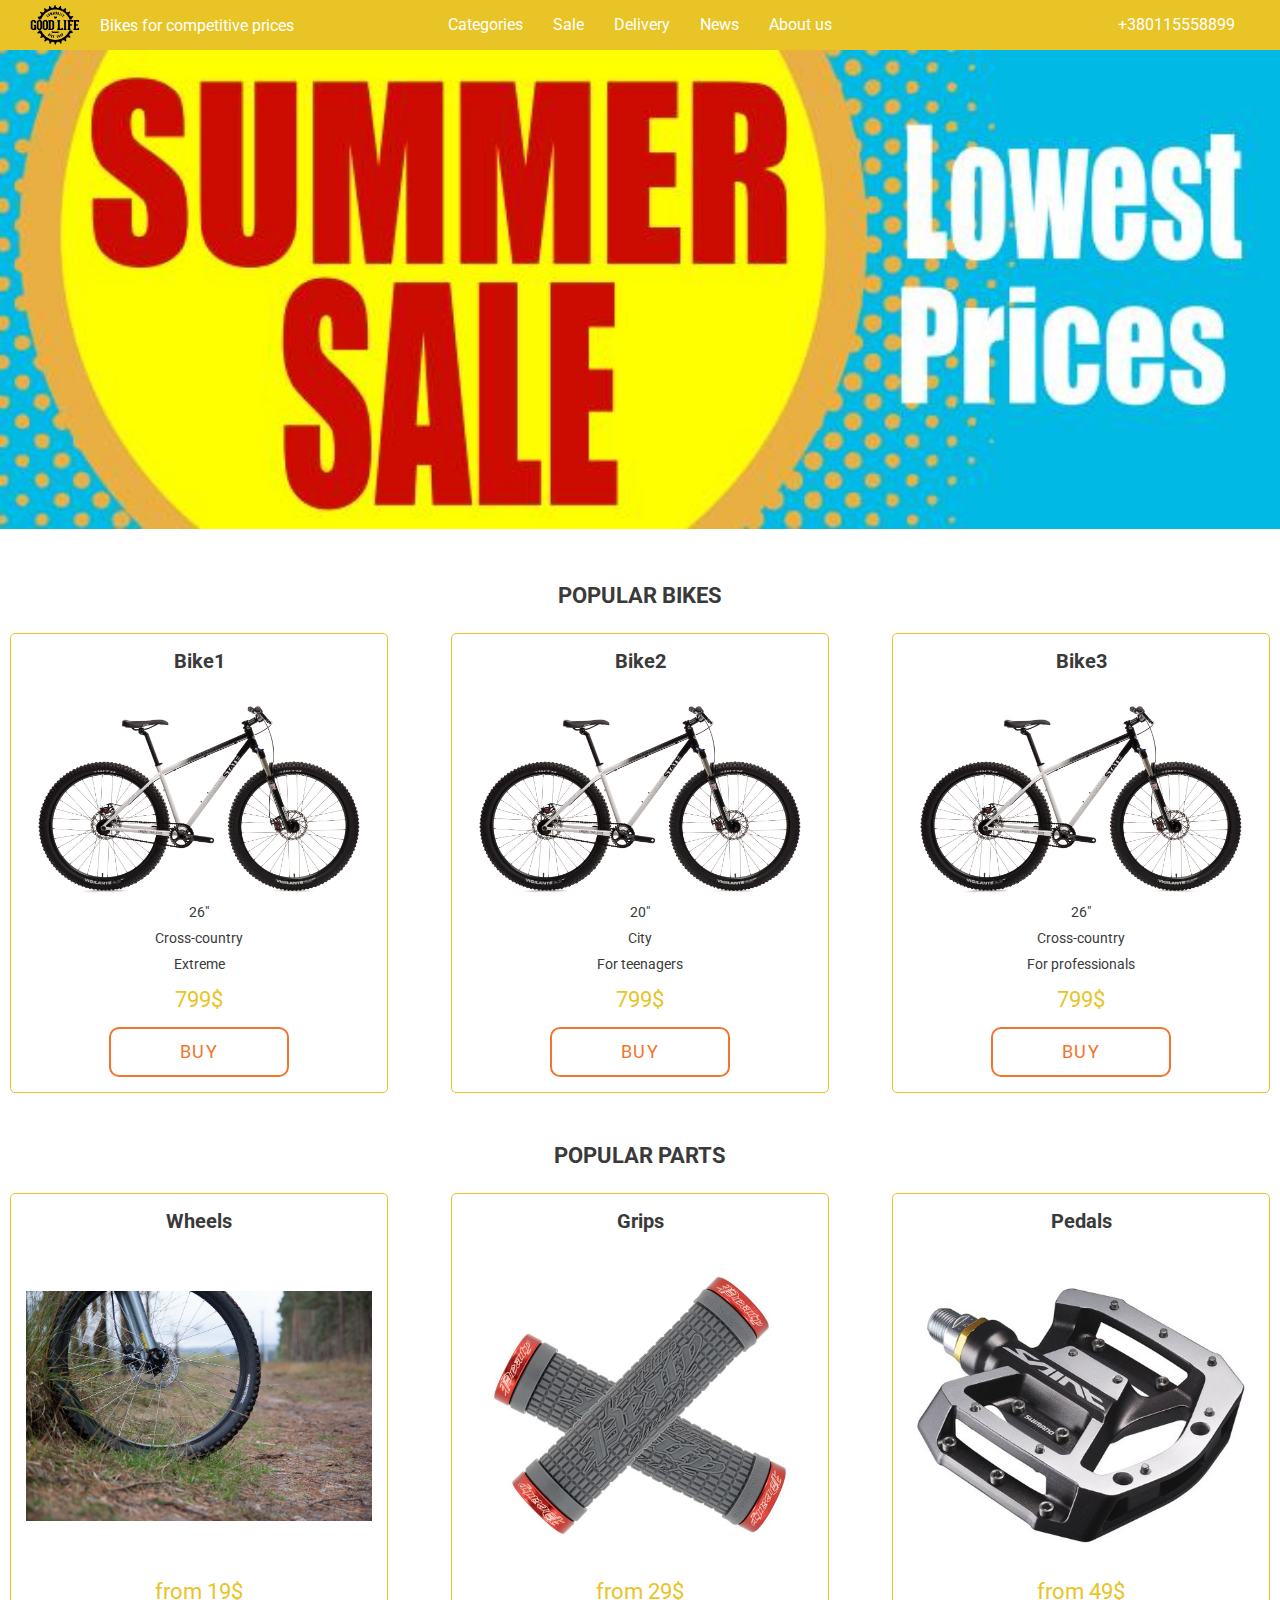
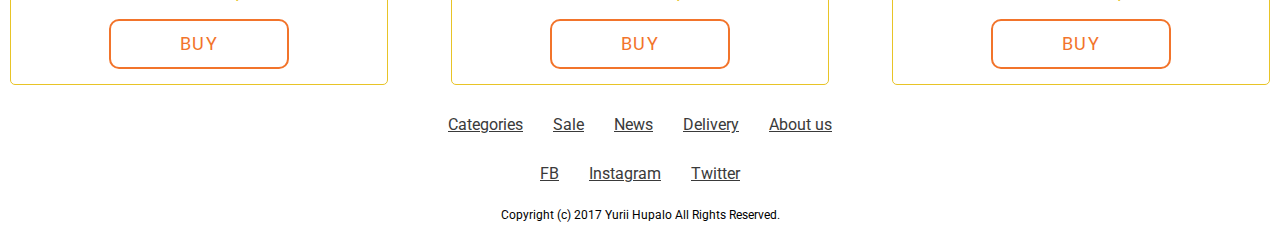
<file: index.html>
<!DOCTYPE html>
<html>

<head>
  <meta charset="utf-8">
  <link href="https://fonts.googleapis.com/css?family=Roboto:400,700" rel="stylesheet">
  <link rel="stylesheet" href="./css/main.css">
  <title>Bike shop</title>
</head>

<body>
  <header class="header">
    <section class="header__top">
      <div class="header__left">
        <a class="header__logo-link" href="/"><img class="header__logo" src="./img/logo.png" alt=""></a>
        <p class="header__text header__slogan">Bikes for competitive prices</p>
      </div>
      <ul class="header__menu">
        <li class="header__menu-item"><a class="header__link header__text" href="#">Categories</a></li>
        <li class="header__menu-item"><a class="header__link header__text" href="#">Sale</a></li>
        <li class="header__menu-item"><a class="header__link header__text" href="#">Delivery</a></li>
        <li class="header__menu-item"><a class="header__link header__text" href="#">News</a></li>
        <li class="header__menu-item"><a class="header__link header__text" href="#">About us</a></li>
      </ul>
      <div class="header__right">
        <a href="tel:+380115558899" class="header__text header__link header__contact">+380115558899</a>
      </div>
    </section>
  </header>
  <main class="main">
    <aside class="banner">
      <a class="banner__link" href="#"><img class="banner__image" src="./img/sale-banner.jpg" alt=""></a>

    </aside>
    <article class="main__content">
      <section class="section popular">
        <h2 class="section-title">Popular bikes</h2>
        <ul class="popular__list">
          <li class="popular__item">
            <p class="popular__name">Bike1</p>
            <img class="popular__image" src="./img/bike.jpg" alt="Cross country" />
            <ul class="popular__quick">
              <li class="popular__quick-item">26"</li>
              <li class="popular__quick-item">Cross-country</li>
              <li class="popular__quick-item">Extreme</li>
            </ul>
            <p class="popular__price">799$</p>
            <a class="popular__buy" href="#">Buy</a>
          </li>
          <li class="popular__item">
            <p class="popular__name">Bike2</p>
            <img class="popular__image" src="./img/bike.jpg" alt="Cross country" />
            <ul class="popular__quick">
              <li class="popular__quick-item">20"</li>
              <li class="popular__quick-item">City</li>
              <li class="popular__quick-item">For teenagers</li>
            </ul>
            <p class="popular__price">799$</p>
            <a class="popular__buy" href="#">Buy</a>
          </li>
          <li class="popular__item">
            <p class="popular__name">Bike3</p>
            <img class="popular__image" src="./img/bike.jpg" alt="Cross country" />
            <ul class="popular__quick">
              <li class="popular__quick-item">26"</li>
              <li class="popular__quick-item">Cross-country</li>
              <li class="popular__quick-item">For professionals</li>
            </ul>
            <p class="popular__price">799$</p>
            <a class="popular__buy" href="#">Buy</a>
          </li>
        </ul>
      </section>
      <section class="section parts">
        <h2 class="section-title">Popular parts</h2>
        <ul class="popular__list">
          <li class="popular__item">
            <p class="popular__name">Wheels</p>
            <img class="popular__image" src="./img/wheels.jpg" alt="Cross country" />
            <p class="popular__price">from 19$</p>
            <a class="popular__buy" href="#">Buy</a>
          </li>
          <li class="popular__item">
            <p class="popular__name">Grips</p>
            <img class="popular__image" src="./img/grips.jpg" alt="Cross country" />
            <p class="popular__price">from 29$</p>
            <a class="popular__buy" href="#">Buy</a>
          </li>
          <li class="popular__item">
            <p class="popular__name">Pedals</p>
            <img class="popular__image" src="./img/pedals.jpg" alt="Cross country" />
            <p class="popular__price">from 49$</p>
            <a class="popular__buy" href="#">Buy</a>
          </li>
        </ul>
      </section>
    </article>
  </main>
  <footer class="footer">
    <nav class="footer__menu">
      <a href="#" class="footer__menu-item">Categories</a>
      <a href="#" class="footer__menu-item">Sale</a>
      <a href="#" class="footer__menu-item">News</a>
      <a href="#" class="footer__menu-item">Delivery</a>
      <a href="#" class="footer__menu-item">About us</a>
    </nav>
    <nav class="footer__socials">
      <a class="footer__socials-link" href="#">FB</a>
      <a class="footer__socials-link" href="#">Instagram</a>
      <a class="footer__socials-link" href="#">Twitter</a>
    </nav>
    <p class="footer__copy">Copyright (c) 2017 Yurii Hupalo All Rights Reserved.</p>
  </footer>
</body>

</html>
</file>
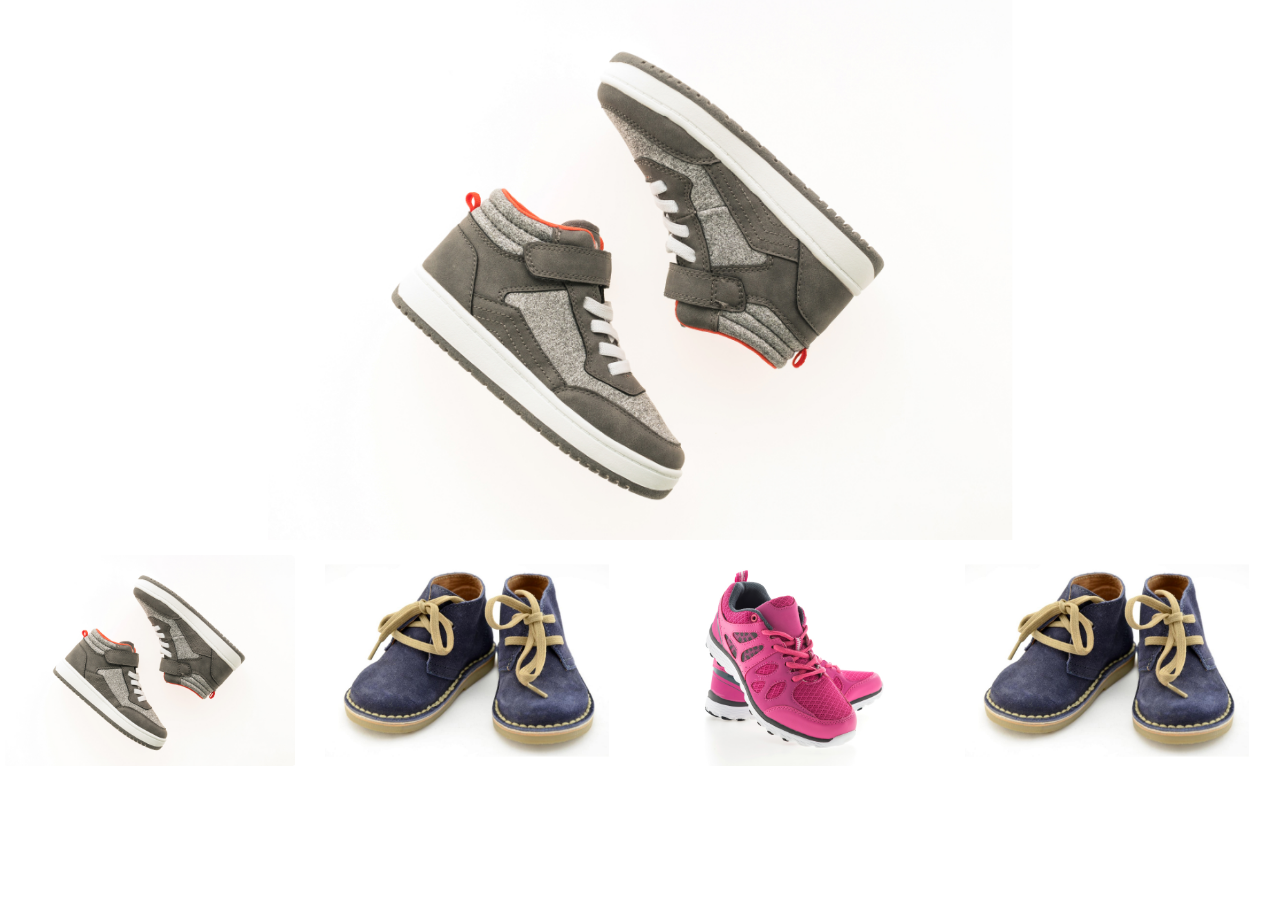
<file: gallery.html>
<!DOCTYPE html>
<html>
  <head>
    <meta charset="utf-8">
    <title>Gallery</title>
    <link href="https://fonts.googleapis.com/css?family=Roboto:400,500,700" rel="stylesheet">
    <link rel="stylesheet" href="./css/main.css">
  </head>
  <body>
    <main class="gallery">
      <section class="slider">
        <div class="row slider__row">
          <div class="slider__image-wrapper">
            <img class="slider__image" src="./img/gallery/1.jpg" alt="" />
          </div>
          <div class="slider__image-wrapper">
            <img class="slider__image" src="./img/gallery/2.jpg" alt="" />
          </div>
          <div class="slider__image-wrapper">
            <img class="slider__image" src="./img/gallery/3.jpg" alt="" />
          </div>
          <div class="slider__image-wrapper">
            <img class="slider__image" src="./img/gallery/2.jpg" alt="" />
          </div>
          <div class="slider__image-wrapper slider__image-wrapper_cloned">
            <img class="slider__image" src="./img/gallery/1.jpg" alt="" />
          </div>
        </div>
      </section>
      <section class="row thumbs">
        <div class="thumbs__image-wrapper">
          <div class="thumbs__overlay">
            <p class="thumbs__text">Only <span class="thumbs__price">49$</span></p>
            <a class="thumbs__link" href="#">Shop now</a>
          </div>
          <img class="thumbs__image" src="./img/gallery/1.jpg" alt="" />
        </div>
        <div class="thumbs__image-wrapper">
          <div class="thumbs__overlay">
            <p class="thumbs__text">Only <span class="thumbs__price">49$</span></p>
            <a class="thumbs__link" href="#">Shop now</a>
          </div>
          <img class="thumbs__image" src="./img/gallery/2.jpg" alt="" />
        </div>
        <div class="thumbs__image-wrapper">
          <div class="thumbs__overlay">
            <p class="thumbs__text">Only <span class="thumbs__price">49$</span></p>
            <a class="thumbs__link" href="#">Shop now</a>
          </div>
          <img class="thumbs__image" src="./img/gallery/3.jpg" alt="" />
        </div>
        <div class="thumbs__image-wrapper">
          <div class="thumbs__overlay">
            <p class="thumbs__text">Only <span class="thumbs__price">49$</span></p>
            <a class="thumbs__link" href="#">Shop now</a>
          </div>
          <img class="thumbs__image" src="./img/gallery/2.jpg" alt="" />
        </div>
      </section>
    </main>
  </body>
</html>
</file>
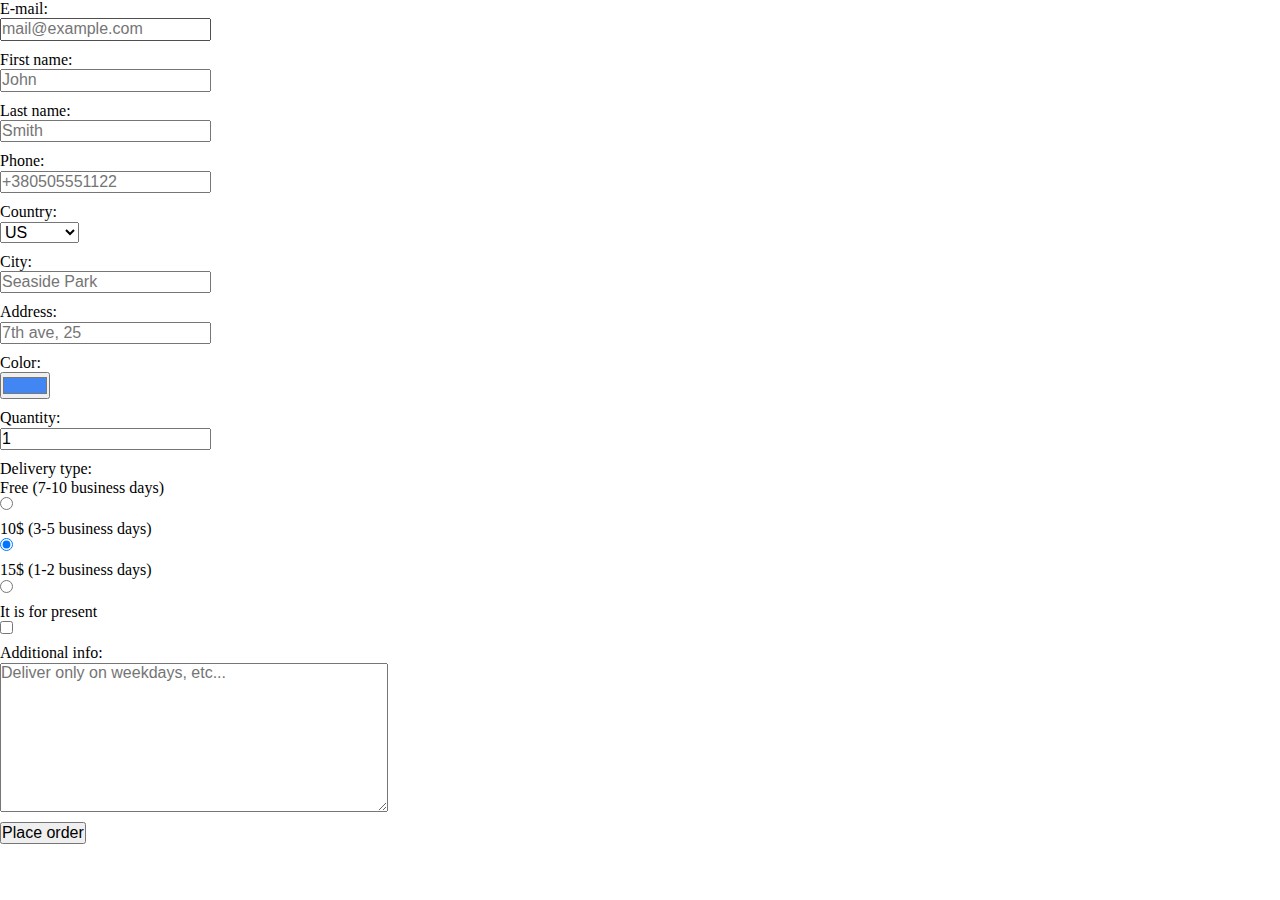
<file: order.html>
<!DOCTYPE html>
<html>
  <head>
    <meta charset="utf-8">
    <title>Order form</title>
    <link rel="stylesheet" href="./css/main.css" />
    <style media="screen">
    input, select, textarea {
      display: block;
      margin-bottom: 10px;
    }
    </style>
  </head>
  <body>
    <form method="post" name="order">
      <label for="email">E-mail: </label>
      <input id="email" type="email" name="email" value="" placeholder="mail@example.com" pattern="([A-Za-z0-9])+\w@(([A-Za-z0-9])\w+\.)+[a-z]{2,3}" required>
      <label for="name">First name: </label>
      <input id="name" type="text" name="first" value="" placeholder="John" required>
      <label for="last">Last name: </label>
      <input id="last" type="text" name="last" value="" placeholder="Smith" required>
      <label for="phone">Phone: </label>
      <input id="phone" type="email" name="phone" value="" placeholder="+380505551122" required>
      <label for="country">Country: </label>
      <select id="country">
        <option value="US">US</option>
        <option value="Canada">Canada</option>
      </select>
      <label for="city">City: </label>
      <input id="city" type="text" name="city" value="" placeholder="Seaside Park" required>
      <label for="address">Address: </label>
      <input id="address" type="text" name="address" value="" placeholder="7th ave, 25" required>
      <label for="color">Color: </label>
      <input id="color" type="color" name="color" value="#4286f4">
      <label for="quantity">Quantity: </label>
      <input id="quantity" type="number" name="quantity" value="1" required>
      <p>Delivery type: </p>
      <label class="form__label form__label_free" for="d1">Free (7-10 business days)</label>
      <input id="d1" type="radio" name="delivery" value="Free" >
      <label class="form__label form__label_cheap" for="d2">10$ (3-5 business days)</label>
      <input id="d2" type="radio" name="delivery" value="10$" checked>
      <label class="form__label form__label_cost" for="d3">15$ (1-2 business days)</label>
      <input id="d3" type="radio" name="delivery" value="15$" >
      <label for="present">It is for present</label>
      <input id="present" type="checkbox" name="present" value="">
      <label for="notes">Additional info:</label>
      <textarea id="notes" name="name" rows="8" cols="40" placeholder="Deliver only on weekdays, etc..."></textarea>
      <input type="submit" name="submit" value="Place order">
    </form>
  </body>
</html>
</file>
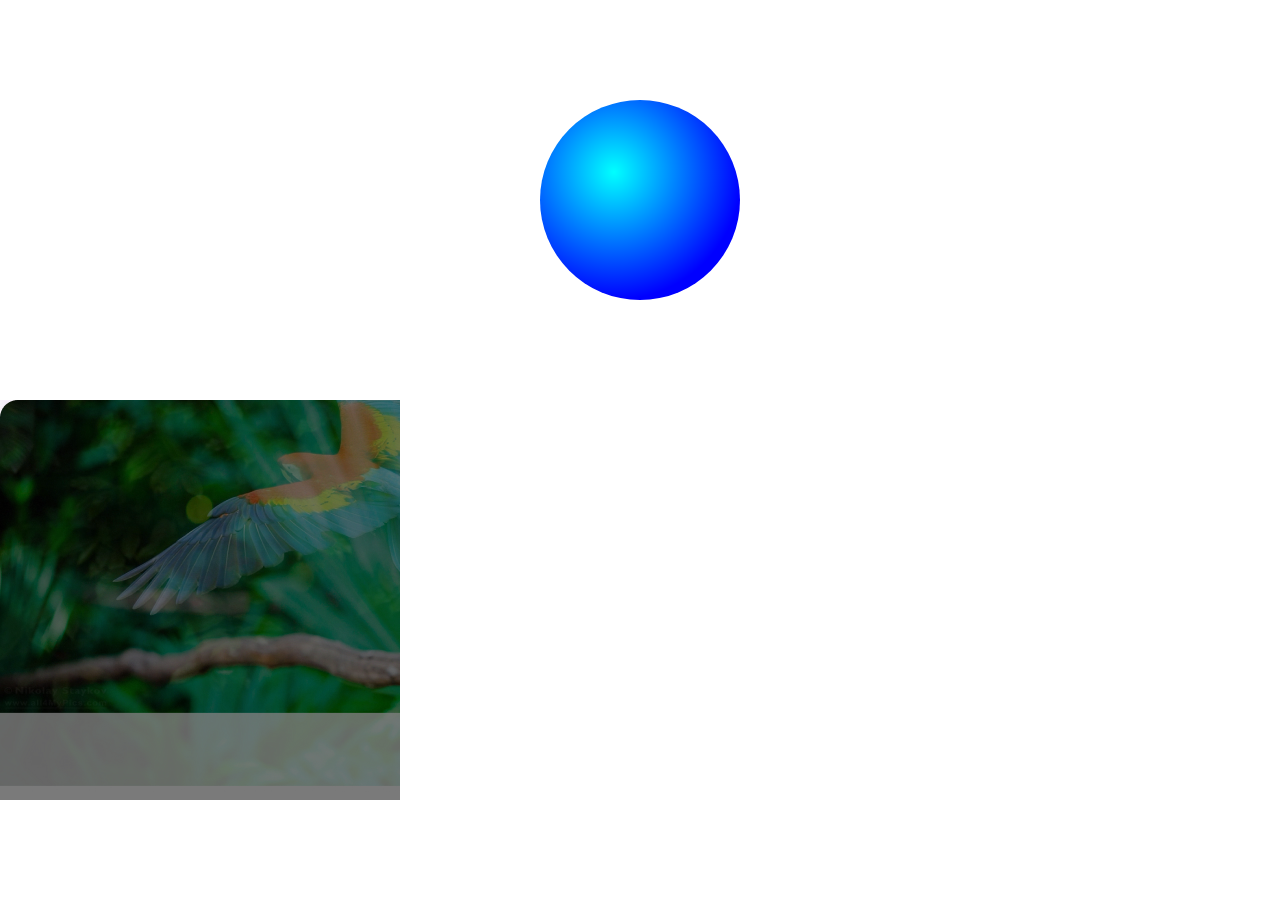
<file: task4.html>
<!DOCTYPE html>
<html>

<head>
  <meta charset="utf-8">
  <link href="https://fonts.googleapis.com/css?family=Roboto:400,700" rel="stylesheet">
  <link rel="stylesheet" href="./css/main.css">
  <title>Task4</title>
</head>

<body>
  <div class="ball">

  </div>
  <div class="blend">

  </div>
</body>

</html>
</file>
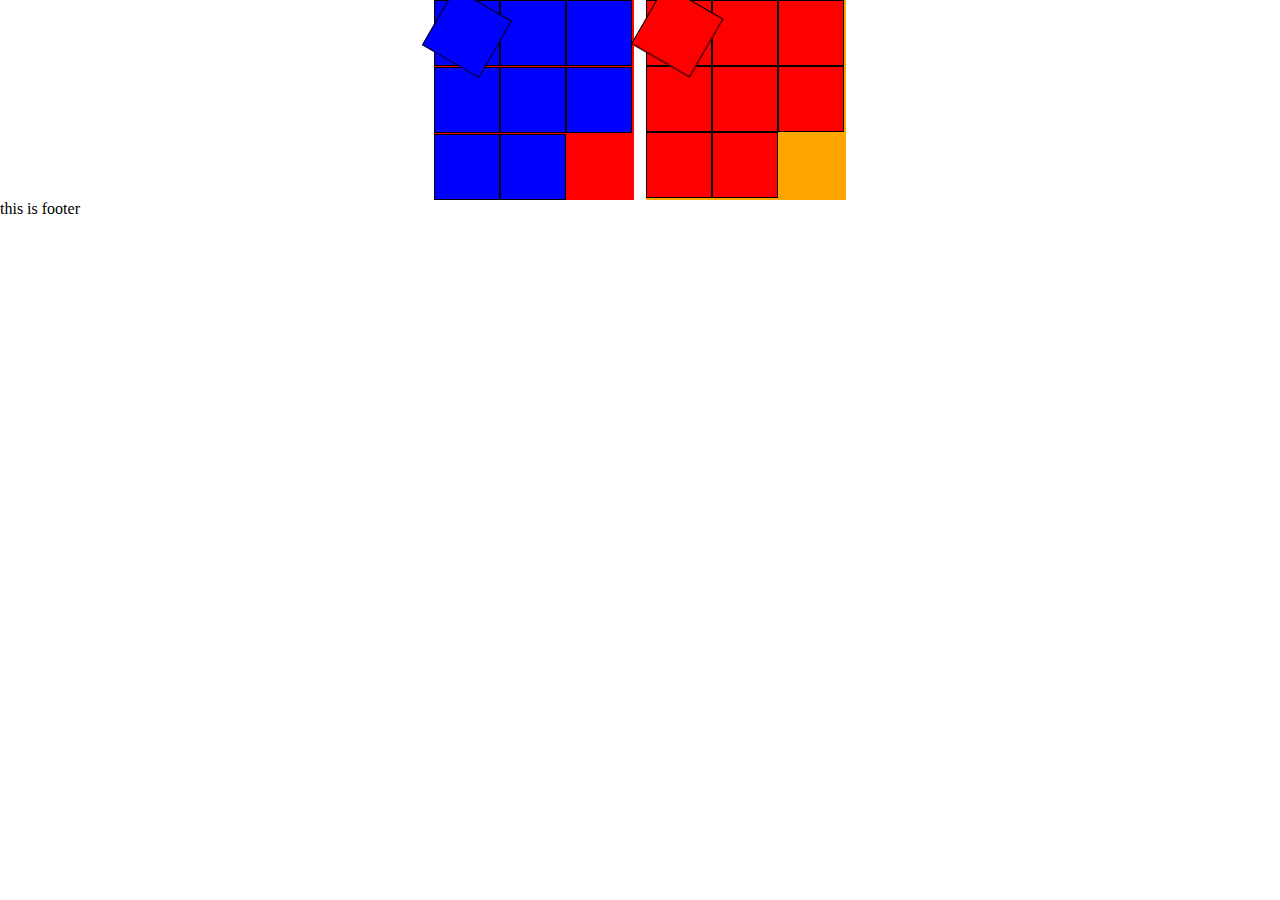
<file: task5.html>
<!DOCTYPE html>
<html>

<head>
  <meta charset="utf-8">
  <link href="https://fonts.googleapis.com/css?family=Roboto:400,700" rel="stylesheet">
  <link rel="stylesheet" href="./css/main.css">
  <meta name="viewport" content="width=device-width,initial-scale=1,maximum-scale=1,user-scalable=no">

  <title>Task5</title>
</head>

<body>
  <main class="container">
    <div class="block">
      <div class="block__inner">
      </div>
      <div class="block__inner">
      </div>
      <div class="block__inner">
      </div>
      <div class="block__inner">
      </div>
      <div class="block__inner">
      </div>
      <div class="block__inner">
      </div>
      <div class="block__inner">
      </div>
      <div class="block__inner">
      </div>
      <div class="block__inner">
      </div>
    </div>
    <div class="block2">
      <div class="block2__inner">
      </div>
      <div class="block2__inner">
      </div>
      <div class="block2__inner">
      </div>
      <div class="block2__inner">
      </div>
      <div class="block2__inner">
      </div>
      <div class="block2__inner">
      </div>
      <div class="block2__inner">
      </div>
      <div class="block2__inner">
      </div>
      <div class="block2__inner">
      </div>
    </div>
  </main>
  <footer class="footer">
    this is footer
  </footer>
</body>

</html>
</file>
<file: css/main.css>
/*! normalize.css v7.0.0 | MIT License | github.com/necolas/normalize.css */
/* Document
   ========================================================================== */
/**
 * 1. Correct the line height in all browsers.
 * 2. Prevent adjustments of font size after orientation changes in
 *    IE on Windows Phone and in iOS.
 */
html {
  line-height: 1.15;
  /* 1 */
  -ms-text-size-adjust: 100%;
  /* 2 */
  -webkit-text-size-adjust: 100%;
  /* 2 */ }

/* Sections
   ========================================================================== */
/**
 * Remove the margin in all browsers (opinionated).
 */
body {
  margin: 0; }

/**
 * Add the correct display in IE 9-.
 */
article,
aside,
footer,
header,
nav,
section {
  display: block; }

/**
 * Correct the font size and margin on `h1` elements within `section` and
 * `article` contexts in Chrome, Firefox, and Safari.
 */
h1 {
  font-size: 2em;
  margin: 0.67em 0; }

/* Grouping content
   ========================================================================== */
/**
 * Add the correct display in IE 9-.
 * 1. Add the correct display in IE.
 */
figcaption,
figure,
main {
  /* 1 */
  display: block; }

/**
 * Add the correct margin in IE 8.
 */
figure {
  margin: 1em 40px; }

/**
 * 1. Add the correct box sizing in Firefox.
 * 2. Show the overflow in Edge and IE.
 */
hr {
  -webkit-box-sizing: content-box;
          box-sizing: content-box;
  /* 1 */
  height: 0;
  /* 1 */
  overflow: visible;
  /* 2 */ }

/**
 * 1. Correct the inheritance and scaling of font size in all browsers.
 * 2. Correct the odd `em` font sizing in all browsers.
 */
pre {
  font-family: monospace, monospace;
  /* 1 */
  font-size: 1em;
  /* 2 */ }

/* Text-level semantics
   ========================================================================== */
/**
 * 1. Remove the gray background on active links in IE 10.
 * 2. Remove gaps in links underline in iOS 8+ and Safari 8+.
 */
a {
  background-color: transparent;
  /* 1 */
  -webkit-text-decoration-skip: objects;
  /* 2 */ }

/**
 * 1. Remove the bottom border in Chrome 57- and Firefox 39-.
 * 2. Add the correct text decoration in Chrome, Edge, IE, Opera, and Safari.
 */
abbr[title] {
  border-bottom: none;
  /* 1 */
  text-decoration: underline;
  /* 2 */
  -webkit-text-decoration: underline dotted;
          text-decoration: underline dotted;
  /* 2 */ }

/**
 * Prevent the duplicate application of `bolder` by the next rule in Safari 6.
 */
b,
strong {
  font-weight: inherit; }

/**
 * Add the correct font weight in Chrome, Edge, and Safari.
 */
b,
strong {
  font-weight: bolder; }

/**
 * 1. Correct the inheritance and scaling of font size in all browsers.
 * 2. Correct the odd `em` font sizing in all browsers.
 */
code,
kbd,
samp {
  font-family: monospace, monospace;
  /* 1 */
  font-size: 1em;
  /* 2 */ }

/**
 * Add the correct font style in Android 4.3-.
 */
dfn {
  font-style: italic; }

/**
 * Add the correct background and color in IE 9-.
 */
mark {
  background-color: #ff0;
  color: #000; }

/**
 * Add the correct font size in all browsers.
 */
small {
  font-size: 80%; }

/**
 * Prevent `sub` and `sup` elements from affecting the line height in
 * all browsers.
 */
sub,
sup {
  font-size: 75%;
  line-height: 0;
  position: relative;
  vertical-align: baseline; }

sub {
  bottom: -0.25em; }

sup {
  top: -0.5em; }

/* Embedded content
   ========================================================================== */
/**
 * Add the correct display in IE 9-.
 */
audio,
video {
  display: inline-block; }

/**
 * Add the correct display in iOS 4-7.
 */
audio:not([controls]) {
  display: none;
  height: 0; }

/**
 * Remove the border on images inside links in IE 10-.
 */
img {
  border-style: none; }

/**
 * Hide the overflow in IE.
 */
svg:not(:root) {
  overflow: hidden; }

/* Forms
   ========================================================================== */
/**
 * 1. Change the font styles in all browsers (opinionated).
 * 2. Remove the margin in Firefox and Safari.
 */
button,
input,
optgroup,
select,
textarea {
  font-family: sans-serif;
  /* 1 */
  font-size: 100%;
  /* 1 */
  line-height: 1.15;
  /* 1 */
  margin: 0;
  /* 2 */ }

/**
 * Show the overflow in IE.
 * 1. Show the overflow in Edge.
 */
button,
input {
  /* 1 */
  overflow: visible; }

/**
 * Remove the inheritance of text transform in Edge, Firefox, and IE.
 * 1. Remove the inheritance of text transform in Firefox.
 */
button,
select {
  /* 1 */
  text-transform: none; }

/**
 * 1. Prevent a WebKit bug where (2) destroys native `audio` and `video`
 *    controls in Android 4.
 * 2. Correct the inability to style clickable types in iOS and Safari.
 */
button,
html [type="button"],
[type="reset"],
[type="submit"] {
  -webkit-appearance: button;
  /* 2 */ }

/**
 * Remove the inner border and padding in Firefox.
 */
button::-moz-focus-inner,
[type="button"]::-moz-focus-inner,
[type="reset"]::-moz-focus-inner,
[type="submit"]::-moz-focus-inner {
  border-style: none;
  padding: 0; }

/**
 * Restore the focus styles unset by the previous rule.
 */
button:-moz-focusring,
[type="button"]:-moz-focusring,
[type="reset"]:-moz-focusring,
[type="submit"]:-moz-focusring {
  outline: 1px dotted ButtonText; }

/**
 * Correct the padding in Firefox.
 */
fieldset {
  padding: 0.35em 0.75em 0.625em; }

/**
 * 1. Correct the text wrapping in Edge and IE.
 * 2. Correct the color inheritance from `fieldset` elements in IE.
 * 3. Remove the padding so developers are not caught out when they zero out
 *    `fieldset` elements in all browsers.
 */
legend {
  -webkit-box-sizing: border-box;
          box-sizing: border-box;
  /* 1 */
  color: inherit;
  /* 2 */
  display: table;
  /* 1 */
  max-width: 100%;
  /* 1 */
  padding: 0;
  /* 3 */
  white-space: normal;
  /* 1 */ }

/**
 * 1. Add the correct display in IE 9-.
 * 2. Add the correct vertical alignment in Chrome, Firefox, and Opera.
 */
progress {
  display: inline-block;
  /* 1 */
  vertical-align: baseline;
  /* 2 */ }

/**
 * Remove the default vertical scrollbar in IE.
 */
textarea {
  overflow: auto; }

/**
 * 1. Add the correct box sizing in IE 10-.
 * 2. Remove the padding in IE 10-.
 */
[type="checkbox"],
[type="radio"] {
  -webkit-box-sizing: border-box;
          box-sizing: border-box;
  /* 1 */
  padding: 0;
  /* 2 */ }

/**
 * Correct the cursor style of increment and decrement buttons in Chrome.
 */
[type="number"]::-webkit-inner-spin-button,
[type="number"]::-webkit-outer-spin-button {
  height: auto; }

/**
 * 1. Correct the odd appearance in Chrome and Safari.
 * 2. Correct the outline style in Safari.
 */
[type="search"] {
  -webkit-appearance: textfield;
  /* 1 */
  outline-offset: -2px;
  /* 2 */ }

/**
 * Remove the inner padding and cancel buttons in Chrome and Safari on macOS.
 */
[type="search"]::-webkit-search-cancel-button,
[type="search"]::-webkit-search-decoration {
  -webkit-appearance: none; }

/**
 * 1. Correct the inability to style clickable types in iOS and Safari.
 * 2. Change font properties to `inherit` in Safari.
 */
::-webkit-file-upload-button {
  -webkit-appearance: button;
  /* 1 */
  font: inherit;
  /* 2 */ }

/* Interactive
   ========================================================================== */
/*
 * Add the correct display in IE 9-.
 * 1. Add the correct display in Edge, IE, and Firefox.
 */
details,
menu {
  display: block; }

/*
 * Add the correct display in all browsers.
 */
summary {
  display: list-item; }

/* Scripting
   ========================================================================== */
/**
 * Add the correct display in IE 9-.
 */
canvas {
  display: inline-block; }

/**
 * Add the correct display in IE.
 */
template {
  display: none; }

/* Hidden
   ========================================================================== */
/**
 * Add the correct display in IE 10-.
 */
[hidden] {
  display: none; }

* {
  -webkit-box-sizing: border-box;
          box-sizing: border-box;
  margin: 0;
  padding: 0; }

ul {
  list-style: none; }

.container {
  width: 1140px;
  margin: auto;
  max-width: 100%; }

.section {
  margin-top: 50px; }

.section-title {
  font: 700 22px "Roboto", sans-serif;
  text-align: center;
  color: #3a3a3a;
  text-transform: uppercase;
  margin-bottom: 25px; }

.banner {
  width: 100%; }

.banner__link {
  width: 100%;
  display: block; }

.banner__image {
  width: 100%; }

.main__content {
  padding: 0 10px; }

.popular__list {
  display: -webkit-box;
  display: -ms-flexbox;
  display: flex;
  -webkit-box-pack: justify;
      -ms-flex-pack: justify;
          justify-content: space-between; }

.popular__item {
  width: 30%;
  display: -webkit-box;
  display: -ms-flexbox;
  display: flex;
  -webkit-box-orient: vertical;
  -webkit-box-direction: normal;
      -ms-flex-direction: column;
          flex-direction: column;
  -webkit-box-pack: end;
      -ms-flex-pack: end;
          justify-content: flex-end;
  -webkit-box-align: center;
      -ms-flex-align: center;
          align-items: center;
  border: 1px solid #e8c427;
  border-radius: 5px;
  padding: 15px; }

.popular__image {
  width: 100%;
  margin-bottom: auto; }

.popular__name {
  text-align: center;
  font: 700 20px "Roboto", sans-serif;
  color: #3a3a3a;
  margin-bottom: auto; }

.popular__quick {
  margin-bottom: 15px; }

.popular__quick-item {
  text-align: center;
  font: 400 14px "Roboto", sans-serif;
  color: #3a3a3a;
  margin-bottom: 10px; }
  .popular__quick-item:last-child {
    margin-bottom: 0; }

.popular__price {
  font: 400 22px "Roboto", sans-serif;
  color: #e8c427;
  margin-bottom: 15px; }

.popular__buy {
  width: 180px;
  height: 50px;
  line-height: 50px;
  background: transparent;
  border-radius: 10px;
  text-align: center;
  color: #f2742b;
  border: 2px solid #f2742b;
  font: 400 18px "Roboto", sans-serif;
  text-decoration: none;
  line-height: 46px;
  letter-spacing: 1.5px;
  text-transform: uppercase; }
  .popular__buy:hover {
    background: #f2742b;
    color: #FFF; }

.ball {
  margin: 100px auto;
  width: 200px;
  height: 200px;
  background: radial-gradient(circle farthest-side at 37% 36%, #00FFFF 0%, #0000FF 100%);
  border-radius: 100px; }

.blend {
  width: 400px;
  height: 400px;
  background: url(../img/bg/2.jpg) center no-repeat, url(../img/bg/1.jpg);
  background-repeat: no-repeat;
  background-blend-mode: exclusion;
  background-position: 0 0, 0,0;
  -webkit-transition: 1s;
  transition: 1s; }
  .blend:hover {
    -webkit-animation: 0.5s linear 0s infinite alternate first;
            animation: 0.5s linear 0s infinite alternate first; }

@-webkit-keyframes first {
  from {
    background-position: -700px 0, 0,0; }
  to {
    background-position: 0 0 , 0,0; } }

@keyframes first {
  from {
    background-position: -700px 0, 0,0; }
  to {
    background-position: 0 0 , 0,0; } }

.container {
  display: -webkit-box;
  display: -ms-flexbox;
  display: flex;
  -webkit-box-align: center;
      -ms-flex-align: center;
          align-items: center;
  -webkit-box-pack: center;
      -ms-flex-pack: center;
          justify-content: center; }

.block {
  width: 200px;
  height: 200px;
  background: red;
  display: -webkit-box;
  display: -ms-flexbox;
  display: flex;
  -webkit-box-align: center;
      -ms-flex-align: center;
          align-items: center;
  -ms-flex-wrap: wrap;
      flex-wrap: wrap;
  margin-right: 1%;
  position: relative; }

.block__inner {
  width: 33%;
  height: 33%;
  background: blue;
  border: 1px solid #000; }
  .block__inner:last-child {
    position: absolute;
    left: 0;
    top: 0;
    -webkit-transform: rotate(30deg);
            transform: rotate(30deg); }

.block2 {
  width: 200px;
  height: 200px;
  font-size: 0;
  background: orange;
  position: relative;
  -webkit-perspective: 400px;
          perspective: 400px; }

.block2__inner {
  display: inline-block;
  width: 33%;
  height: 33%;
  background: red;
  border: 1px solid #000; }
  .block2__inner:last-child {
    position: absolute;
    left: 0;
    top: 0;
    -webkit-transform: rotate(30deg) translateZ(10px);
            transform: rotate(30deg) translateZ(10px); }

.row {
  display: -webkit-box;
  display: -ms-flexbox;
  display: flex;
  -webkit-box-align: center;
      -ms-flex-align: center;
          align-items: center;
  width: 100%;
  position: relative; }

.slider {
  overflow-x: hidden; }

.slider__row {
  -webkit-animation: slider 20s infinite;
          animation: slider 20s infinite;
  height: 60vh; }

.slider__image-wrapper {
  position: relative;
  width: 100%;
  height: 100%;
  -webkit-box-flex: 0;
      -ms-flex: none;
          flex: none; }

.slider__image {
  display: block;
  position: absolute;
  left: 50%;
  -webkit-transform: translateX(-50%);
          transform: translateX(-50%);
  height: 100%; }

.thumbs {
  margin: 15px -10px 0; }

.thumbs__image-wrapper {
  border-radius: 5px;
  overflow: hidden;
  margin: 0 15px;
  display: block;
  width: calc(25% - 30px);
  -webkit-transition: .3s;
  transition: .3s;
  border-bottom: 3px solid transparent;
  position: relative; }
  .thumbs__image-wrapper:hover {
    -webkit-transform: scale(1.08);
            transform: scale(1.08);
    border-color: #f2742b; }
    .thumbs__image-wrapper:hover .thumbs__overlay {
      opacity: 1; }

.thumbs__image {
  display: block;
  width: 100%; }

.thumbs__overlay {
  position: absolute;
  left: 0;
  top: 0;
  width: 100%;
  height: 100%;
  z-index: 5;
  background: rgba(20, 20, 20, 0.55);
  display: -webkit-box;
  display: -ms-flexbox;
  display: flex;
  -webkit-box-align: center;
      -ms-flex-align: center;
          align-items: center;
  -webkit-box-pack: center;
      -ms-flex-pack: center;
          justify-content: center;
  -webkit-box-orient: vertical;
  -webkit-box-direction: normal;
      -ms-flex-direction: column;
          flex-direction: column;
  opacity: 0;
  -webkit-transition: .3s;
  transition: .3s; }

.thumbs__link {
  display: block;
  margin: 15px auto 0;
  text-decoration: none;
  font: 400 22px "Roboto", sans-serif;
  text-align: center;
  padding: 5px 12px;
  border-radius: 5px;
  border: 2px solid #f2742b;
  color: #f2742b;
  letter-spacing: 1.5px; }
  .thumbs__link:hover {
    background: #f2742b;
    color: #FFF; }

.thumbs__text {
  font: 400 18px "Roboto", sans-serif;
  color: #FFF; }

.thumbs__price {
  display: inline-block;
  margin-left: 5px;
  color: #f2884b;
  font-weight: 500;
  font-size: 26px; }

@-webkit-keyframes slider {
  0% {
    left: 0; }
  20% {
    left: 0; }
  25% {
    left: -100%; }
  45% {
    left: -100%; }
  50% {
    left: -200%; }
  70% {
    left: -200%; }
  75% {
    left: -300%; }
  95% {
    left: -300%; }
  100% {
    left: -400%; } }

@keyframes slider {
  0% {
    left: 0; }
  20% {
    left: 0; }
  25% {
    left: -100%; }
  45% {
    left: -100%; }
  50% {
    left: -200%; }
  70% {
    left: -200%; }
  75% {
    left: -300%; }
  95% {
    left: -300%; }
  100% {
    left: -400%; } }

.header__top {
  display: -webkit-box;
  display: -ms-flexbox;
  display: flex;
  -webkit-box-pack: justify;
      -ms-flex-pack: justify;
          justify-content: space-between;
  -webkit-box-align: center;
      -ms-flex-align: center;
          align-items: center;
  height: 50px;
  background: #e8c427;
  color: #FFF;
  padding: 0px 30px;
  position: relative; }

.header__left {
  display: -webkit-box;
  display: -ms-flexbox;
  display: flex;
  -webkit-box-align: center;
      -ms-flex-align: center;
          align-items: center;
  height: 100%; }

.header__logo-link {
  height: 100%;
  overflow: hidden; }

.header__logo {
  max-height: 100%;
  margin-right: 20px; }

.header__text {
  font: 400 16px "Roboto", sans-serif;
  color: #FFF; }

.header__menu {
  display: -webkit-box;
  display: -ms-flexbox;
  display: flex;
  -webkit-box-pack: center;
      -ms-flex-pack: center;
          justify-content: center;
  -webkit-box-align: center;
      -ms-flex-align: center;
          align-items: center;
  position: absolute;
  left: 50%;
  -webkit-transform: translateX(-50%);
          transform: translateX(-50%);
  top: 0;
  bottom: 0;
  margin: auto; }

.header__menu-item {
  padding: 0 15px;
  height: 100%;
  -webkit-box-flex: 1;
      -ms-flex: 1 0 auto;
          flex: 1 0 auto; }
  .header__menu-item:hover {
    background: #FFF; }
    .header__menu-item:hover .header__link {
      color: #e8c427; }

.header__link {
  text-decoration: none;
  height: 100%;
  width: 100%;
  display: block;
  line-height: 50px; }

.header__contact {
  padding: 0 15px;
  height: 100%; }
  .header__contact:hover {
    background: #FFF;
    color: #e8c427; }

.footer__menu {
  display: -webkit-box;
  display: -ms-flexbox;
  display: flex;
  -webkit-box-pack: center;
      -ms-flex-pack: center;
          justify-content: center;
  margin-top: 15px; }

.footer__menu-item {
  margin: 15px;
  font: 400 16px "Roboto", sans-serif;
  color: #3a3a3a; }

.footer__socials {
  display: -webkit-box;
  display: -ms-flexbox;
  display: flex;
  -webkit-box-pack: center;
      -ms-flex-pack: center;
          justify-content: center; }

.footer__socials-link {
  margin: 15px;
  font: 400 16px "Roboto", sans-serif;
  color: #3a3a3a; }

.footer__copy {
  text-align: center;
  font: 400 12px "Roboto", sans-serif;
  margin: 10px 0; }
</file>
